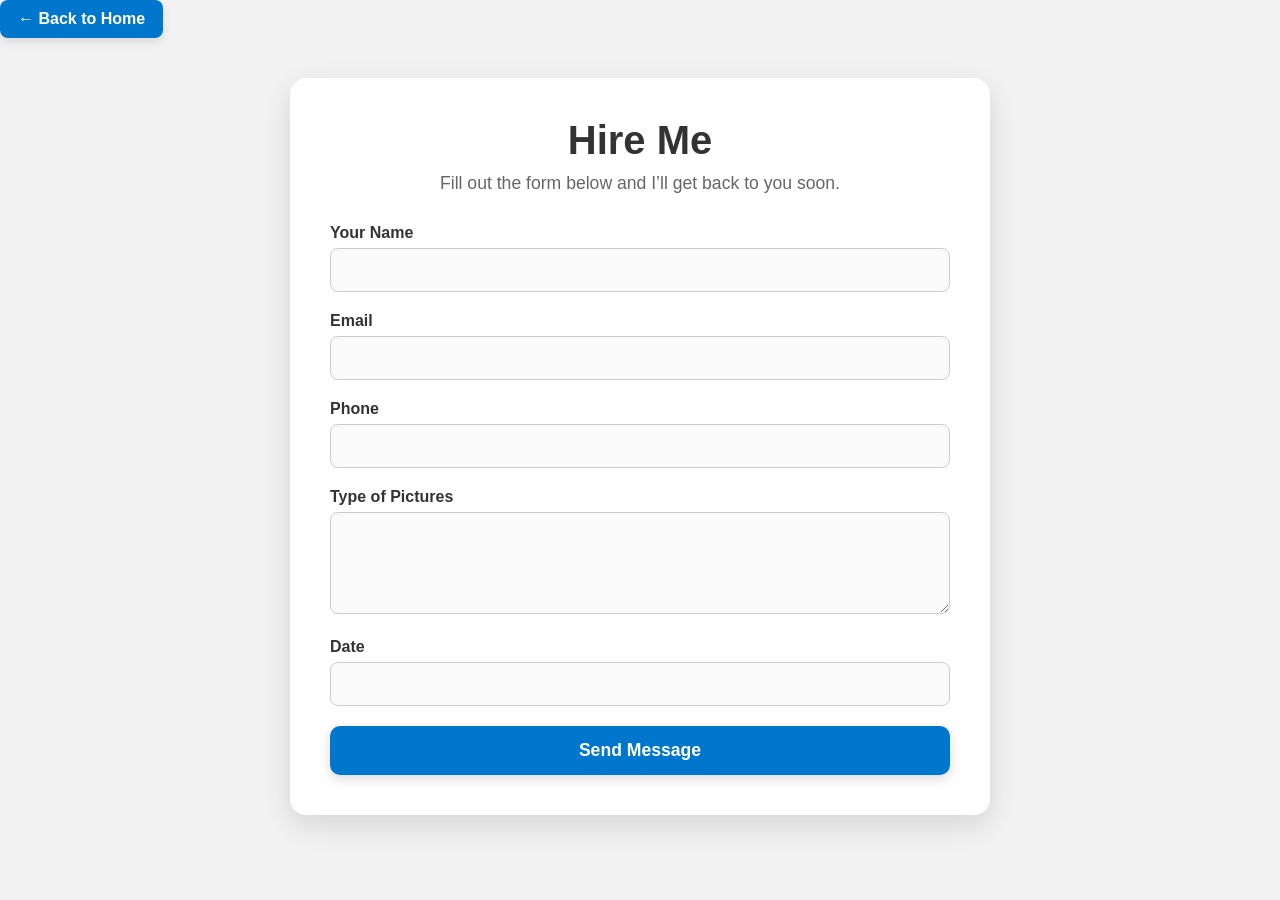
<file: contact.html>
<!DOCTYPE html>
<html lang="en">
<head>
  <meta charset="UTF-8">
  <title>Hire Me</title>
  <link rel="stylesheet" href="style.css">
</head>

<body>
  <a href="index.html" class="button back-btn">← Back to Home</a>

  <section class="contact-wrapper">
    <div class="contact-card">
      <h1>Hire Me</h1>
      <p class="contact-subtitle">Fill out the form below and I’ll get back to you soon.</p>

      <form action="https://formspree.io/f/mnjrdzea" method="POST" class="contact-form">

        <!-- Recommended hidden fields -->
        <input type="hidden" name="_captcha" value="false">
        <input type="hidden" name="_subject" value="New Photography Inquiry">
        <input type="hidden" name="_template" value="table">
        <input type="hidden" name="_redirect" value="thankyou.html">

        <div class="form-group">
         <label>Your Name</label>
         <input type="text" name="name" required>
       </div>
     
       <div class="form-group">
         <label>Email</label>
         <input type="email" name="email" required>
       </div>
     
       <div class="form-group">
         <label>Phone</label>
         <input type="text" name="phone" required>
       </div>
     
       <div class="form-group">
         <label>Type of Pictures</label>
         <textarea name="message" rows="4" required></textarea>
       </div>
     
       <div class="form-group">
         <label>Date</label>
         <input type="text" name="date" required>
       </div>
     
       <button type="submit" class="submit-btn">Send Message</button>
      </form>

    </div>
  </section>

</body>
</html>
</file>
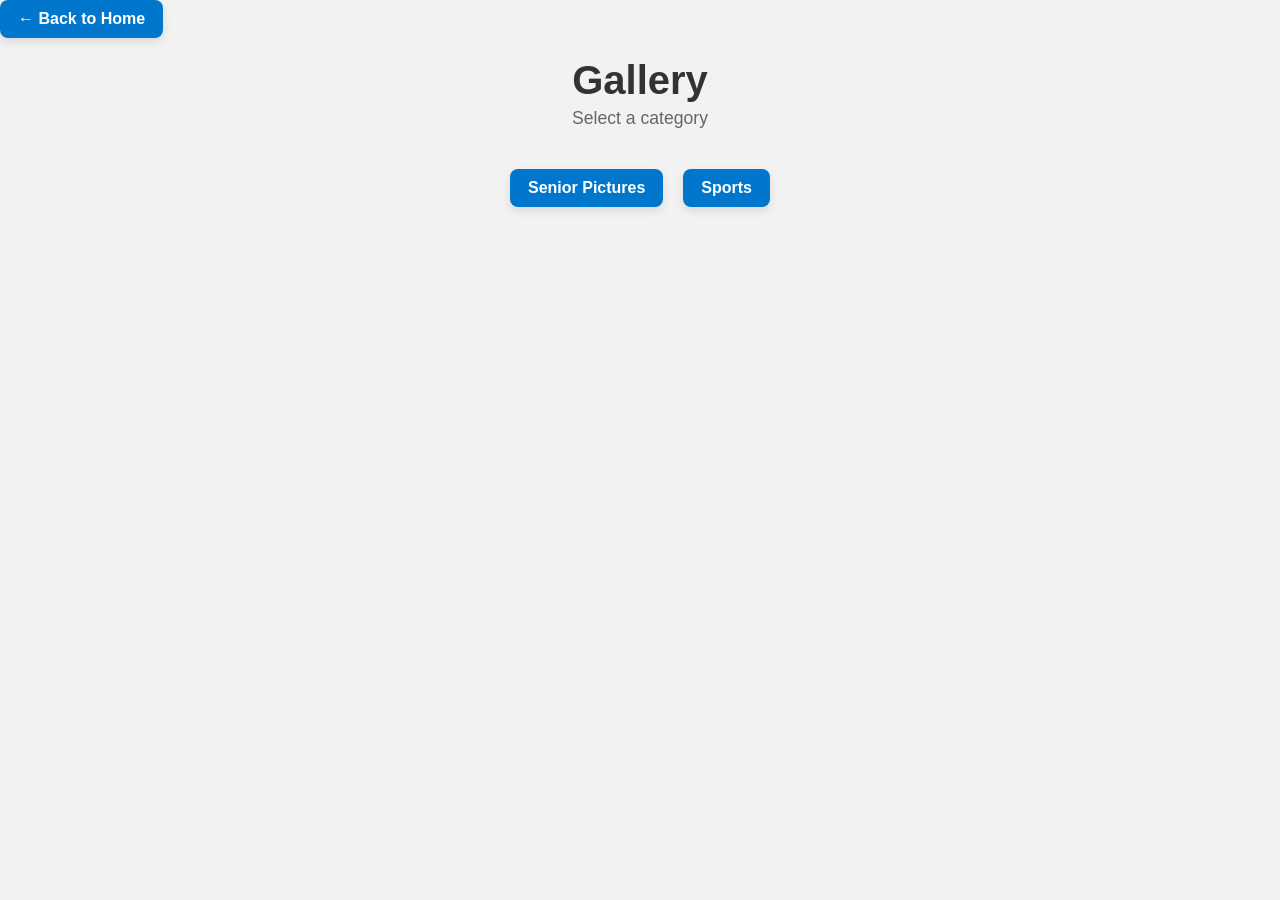
<file: gallery.html>
<!DOCTYPE html>
<html lang="en">
<head>
  <meta charset="UTF-8">
  <title>Gallery</title>
  <link rel="stylesheet" href="style.css">
</head>

<body>
  <a href="index.html" class="button back-btn">← Back to Home</a>
  
  <header class="page-header">
    <h1>Gallery</h1>
    <p>Select a category</p>
  </header>

  <section class="category-links">
    <a href="senior.html" class="button category-btn">Senior Pictures</a>
    <a href="softball.html" class="button category-btn">Sports</a>
  </section>
</body>
</html>
</file>
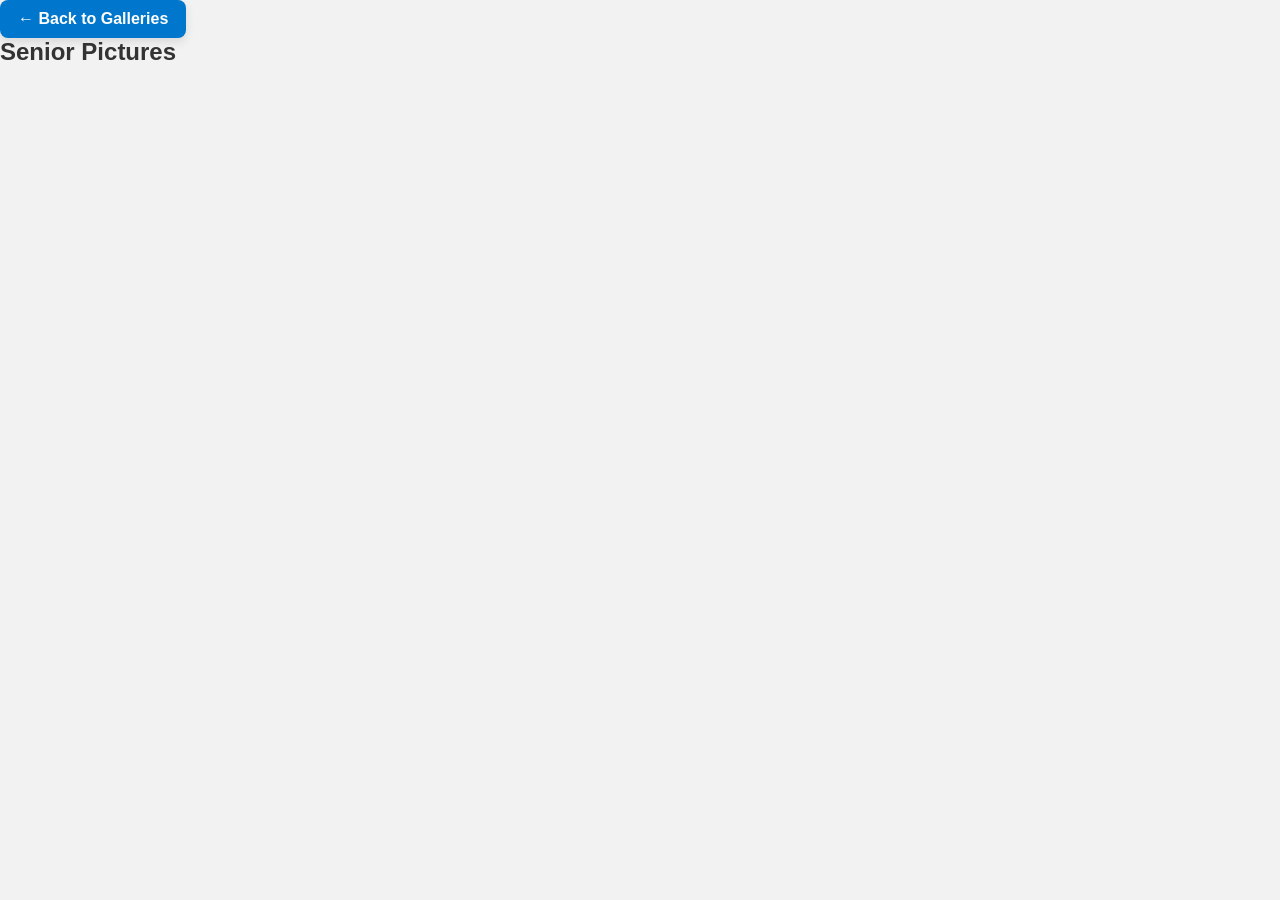
<file: senior.html>
<!DOCTYPE html>
<html lang="en">
<head>
  <meta charset="UTF-8">
  <title>Senior Pictures</title>
  <link rel="stylesheet" href="style.css">
</head>
<body>
  <a href="gallery.html" class="button back-btn">← Back to Galleries</a>

  <section class="gallery-wrapper">
    <h1>Senior Pictures</h1>
    <div id="senior-gallery" class="gallery-grid"></div>
  </section>

  <script>
    // Try multiple ways
    const urls = [
      'https://res.cloudinary.com/dnskk9pag/image/resources?prefix=senior_gallery&max_results=200',
      'https://res.cloudinary.com/dnskk9pag/image/resources?prefix=home/senior_gallery&max_results=200',
      'https://res.cloudinary.com/dnskk9pag/image/resources?tags=senior&max_results=200'
    ];

    let loaded = false;

    urls.forEach((url, index) => {
      fetch(url)
        .then(res => res.json())
        .then(data => {
          if (loaded || !data.resources || data.resources.length === 0) return;
          
          loaded = true;
          const container = document.getElementById("senior-gallery");
          container.innerHTML = '';

          data.resources.forEach(img => {
            const image = document.createElement("img");
            image.src = img.secure_url;
            image.className = "gallery-photo";
            container.appendChild(image);
          });
        })
        .catch(() => {});
    });
  </script>
</body>
</html>
</file>
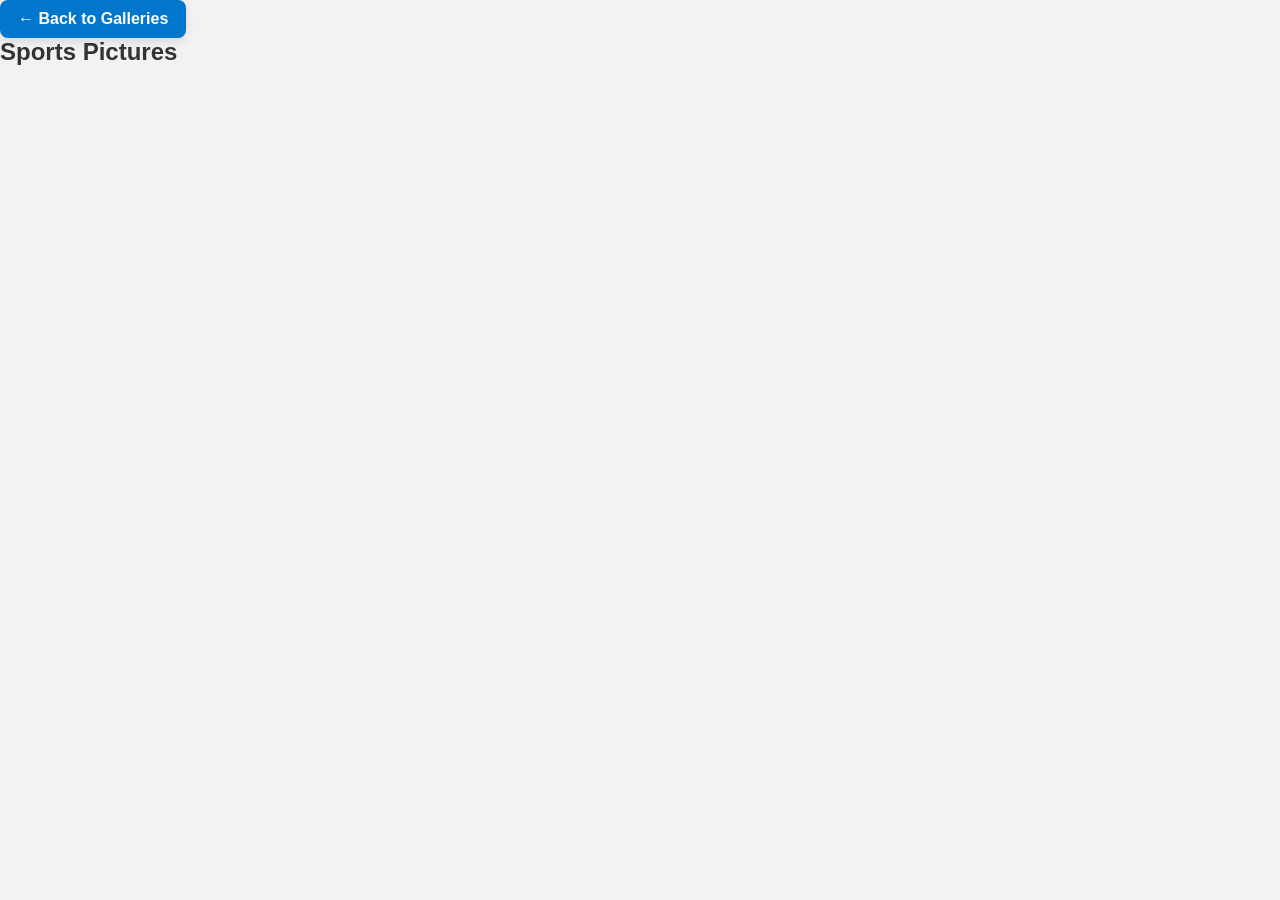
<file: softball.html>
<!DOCTYPE html>
<html lang="en">
<head>
  <meta charset="UTF-8">
  <title>Sports Pictures</title>
  <link rel="stylesheet" href="style.css">
</head>
<body>
  <a href="gallery.html" class="button back-btn">← Back to Galleries</a>

  <section class="gallery-wrapper">
    <h1>Sports Pictures</h1>
    <div id="softball-gallery" class="gallery-grid"></div>
  </section>

  <script>
    // Try multiple ways to load images
    const urls = [
      'https://res.cloudinary.com/dnskk9pag/image/resources?prefix=softball_gallery&max_results=200',
      'https://res.cloudinary.com/dnskk9pag/image/resources?prefix=home/softball_gallery&max_results=200',
      'https://res.cloudinary.com/dnskk9pag/image/resources?tags=softball&max_results=200'
    ];

    let loaded = false;

    urls.forEach((url) => {
      fetch(url)
        .then(res => res.json())
        .then(data => {
          if (loaded || !data.resources || data.resources.length === 0) return;
          
          loaded = true;
          const container = document.getElementById("softball-gallery");
          container.innerHTML = '';

          data.resources.forEach(img => {
            const image = document.createElement("img");
            image.src = img.secure_url;
            image.alt = "Sports Picture";
            image.className = "gallery-photo";
            container.appendChild(image);
          });
        })
        .catch(() => {});
    });
  </script>
</body>
</html>
</file>
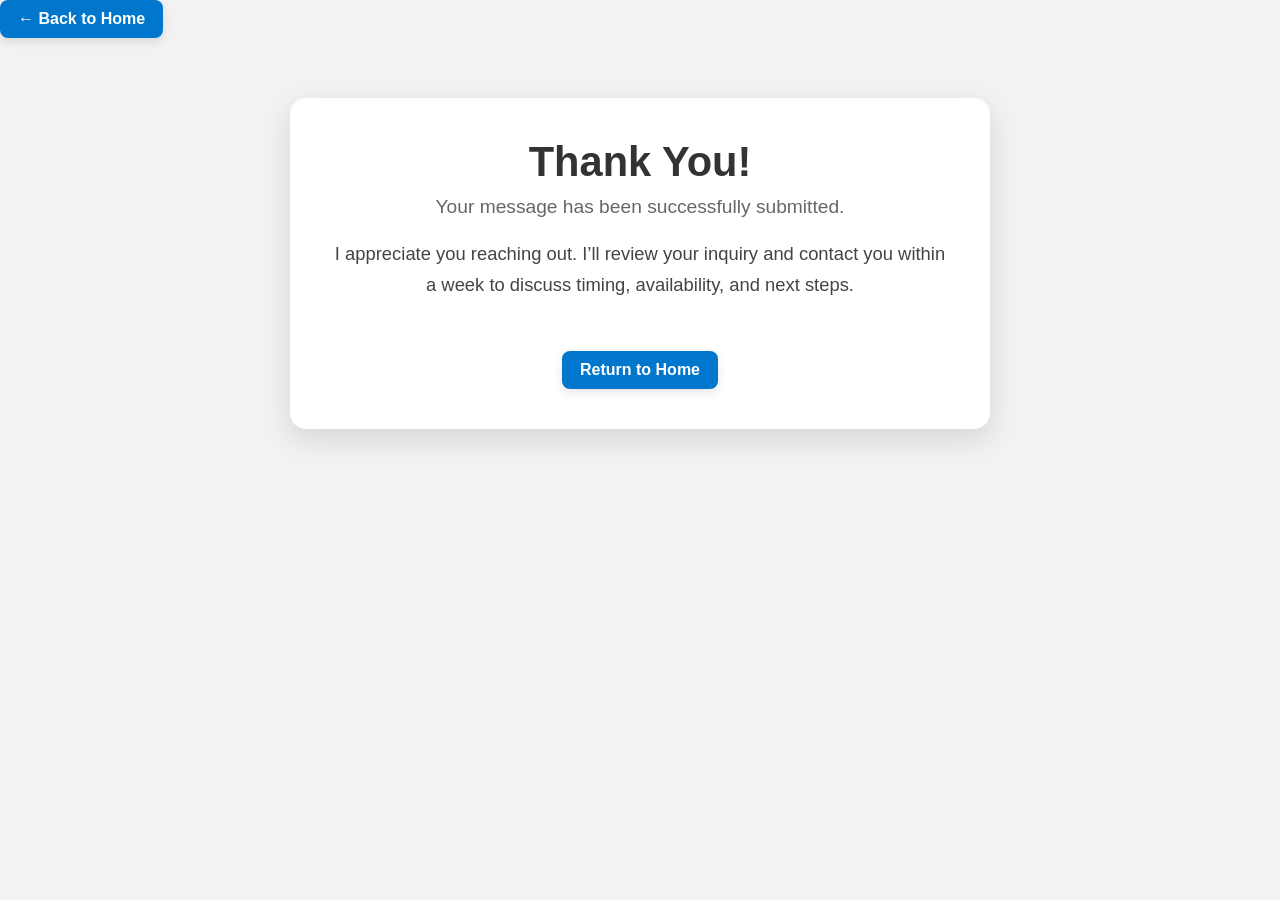
<file: thankyou.html>
<!DOCTYPE html>
<html lang="en">
<head>
  <meta charset="UTF-8">
  <title>Thank You</title>
  <link rel="stylesheet" href="style.css">
</head>

<body>

  <a href="index.html" class="button back-btn">← Back to Home</a>

  <section class="thankyou-wrapper">
    <div class="thankyou-card">
      <h1>Thank You!</h1>
      <p class="thankyou-subtitle">
        Your message has been successfully submitted.
      </p>

      <p class="thankyou-message">
        I appreciate you reaching out. I’ll review your inquiry and contact you within a week to discuss timing, availability, and next steps.
      </p>

      <a href="index.html" class="button" style="margin-top: 20px;">Return to Home</a>
    </div>
  </section>

</body>
</html>
</file>
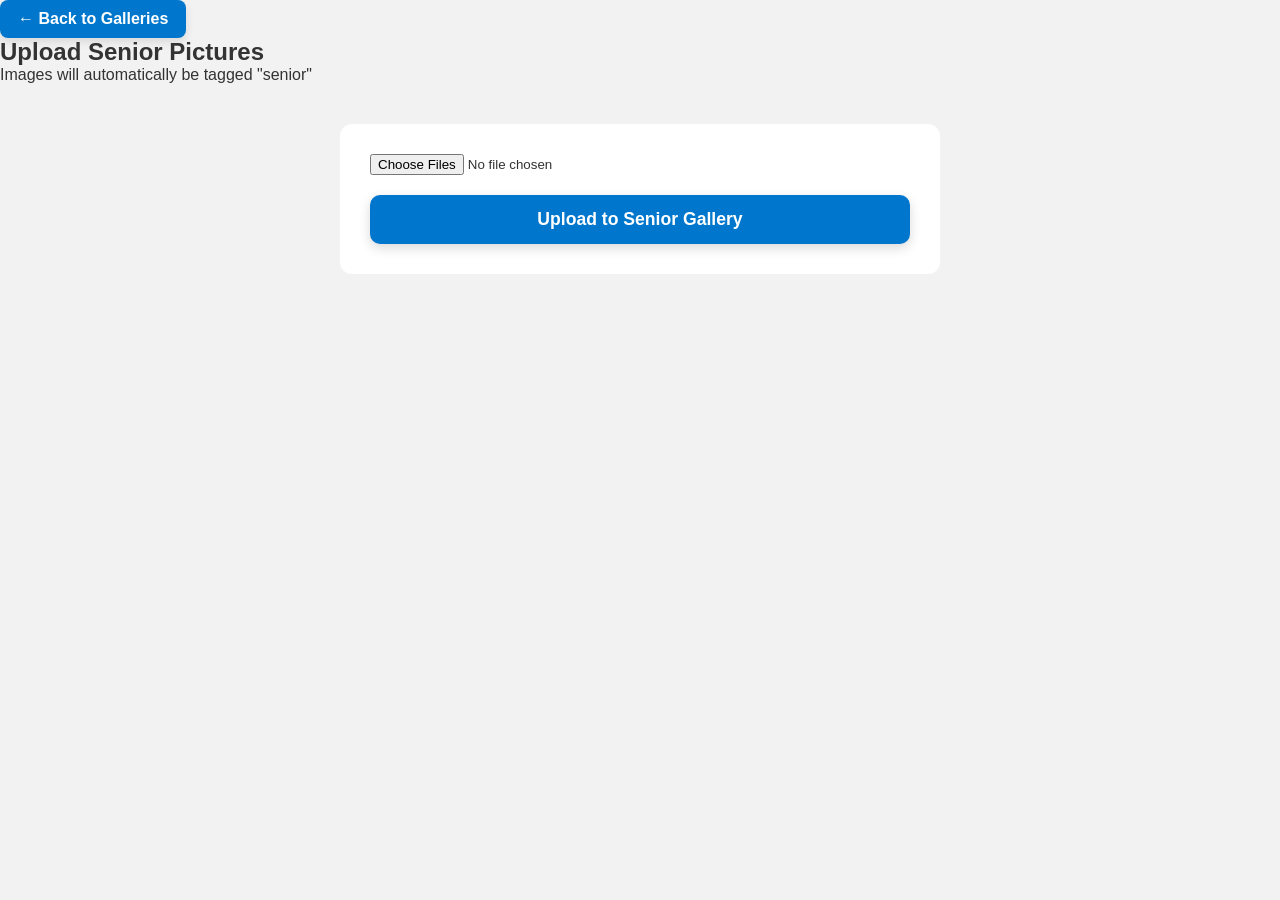
<file: upload_senior.html>
<!DOCTYPE html>
<html lang="en">
<head>
  <meta charset="UTF-8">
  <title>Upload Senior Pictures</title>
  <link rel="stylesheet" href="style.css">
</head>
<body>
  <a href="gallery.html" class="button back-btn">← Back to Galleries</a>

  <section class="gallery-wrapper">
    <h1>Upload Senior Pictures</h1>
    <p>Images will automatically be tagged "senior"</p>

    <div style="max-width: 600px; margin: 40px auto; padding: 30px; background: white; border-radius: 12px;">
      <input type="file" id="fileInput" multiple accept="image/*" style="margin-bottom: 20px;">
      <button onclick="uploadImages()" class="submit-btn" style="width: 100%;">Upload to Senior Gallery</button>
    </div>
  </section>

  <script src="https://upload-widget.cloudinary.com/global/all.js"></script>
  <script>
    function uploadImages() {
      const files = document.getElementById('fileInput').files;
      if (files.length === 0) {
        alert("Please select images first");
        return;
      }

      files.forEach(file => {
        const formData = new FormData();
        formData.append('file', file);
        formData.append('upload_preset', 'YOUR_UPLOAD_PRESET'); // Replace if you have one
        formData.append('tags', 'senior');

        fetch('https://api.cloudinary.com/v1_1/dnskk9pag/image/upload', {
          method: 'POST',
          body: formData
        })
        .then(() => console.log('Uploaded'))
        .catch(err => console.error(err));
      });

      alert("Images uploaded! They should appear in Senior Pictures shortly.");
    }
  </script>
</body>
</html>
</file>
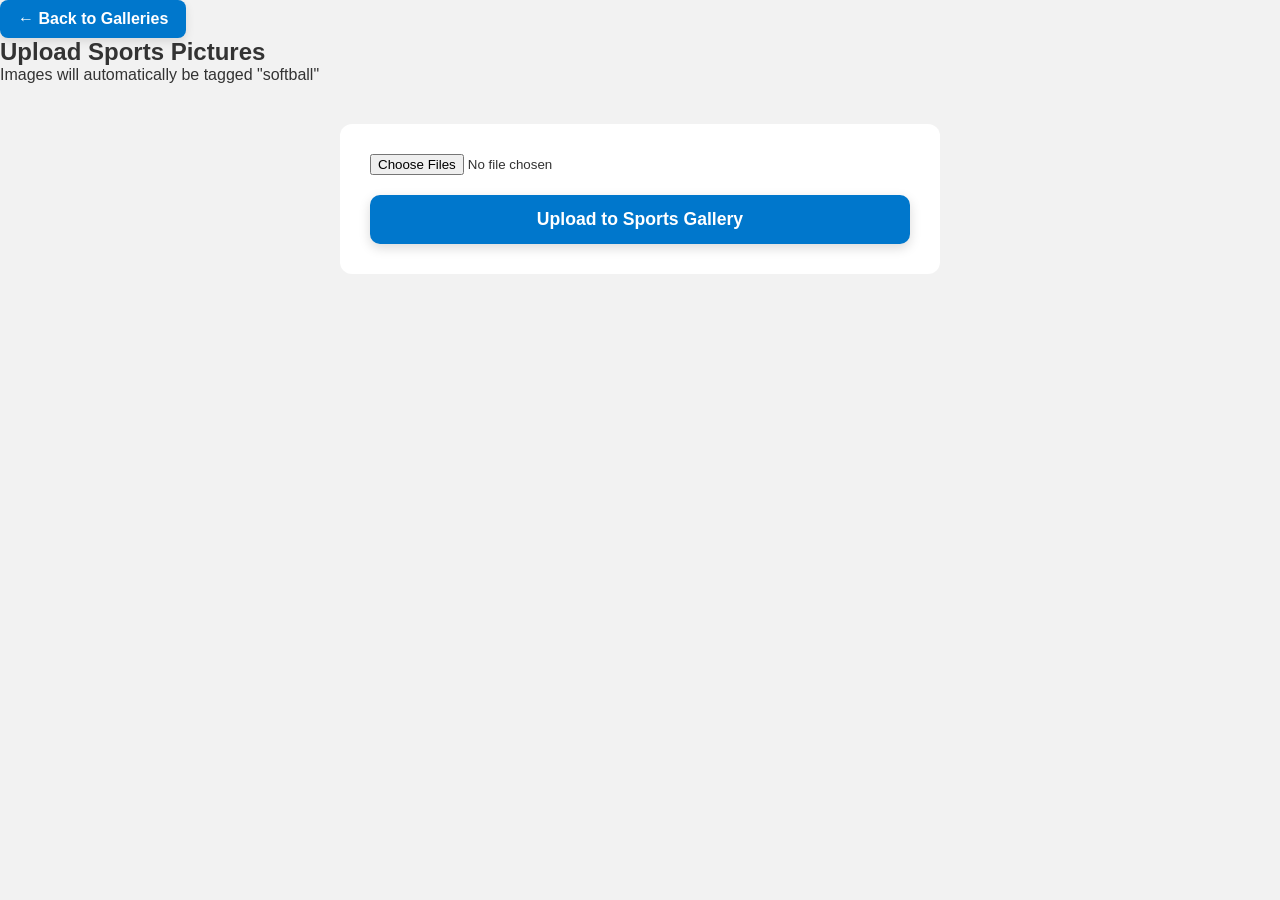
<file: upload_softball.html>
<!DOCTYPE html>
<html lang="en">
<head>
  <meta charset="UTF-8">
  <title>Upload Sports Pictures</title>
  <link rel="stylesheet" href="style.css">
</head>
<body>
  <a href="gallery.html" class="button back-btn">← Back to Galleries</a>

  <section class="gallery-wrapper">
    <h1>Upload Sports Pictures</h1>
    <p>Images will automatically be tagged "softball"</p>

    <div style="max-width: 600px; margin: 40px auto; padding: 30px; background: white; border-radius: 12px;">
      <input type="file" id="fileInput" multiple accept="image/*" style="margin-bottom: 20px;">
      <button onclick="uploadImages()" class="submit-btn" style="width: 100%;">Upload to Sports Gallery</button>
    </div>
  </section>

  <script>
    function uploadImages() {
      const files = document.getElementById('fileInput').files;
      if (files.length === 0) {
        alert("Please select images first");
        return;
      }

      files.forEach(file => {
        const formData = new FormData();
        formData.append('file', file);
        formData.append('upload_preset', 'YOUR_UPLOAD_PRESET'); 
        formData.append('tags', 'softball');

        fetch('https://api.cloudinary.com/v1_1/dnskk9pag/image/upload', {
          method: 'POST',
          body: formData
        })
        .then(() => console.log('Uploaded'))
        .catch(err => console.error(err));
      });

      alert("Images uploaded! They should appear in Sports Pictures shortly.");
    }
  </script>
</body>
</html>
</file>
<file: style.css>
/* RESET */
* {
  margin: 0;
  padding: 0;
  box-sizing: border-box;
}

/* GLOBAL */
body {
  font-family: "Segoe UI", Arial, sans-serif;
  background: #f2f2f2 url('https://www.transparenttextures.com/patterns/asfalt-light.png');
  color: #333;
}

/* NAVIGATION */
.navbar {
  display: flex;
  justify-content: space-between;
  align-items: center;
  padding: 20px 40px;
  background: white;
  box-shadow: 0 2px 10px rgba(0,0,0,0.05);
}

.logo {
  font-size: 1.6rem;
  font-weight: bold;
  letter-spacing: 1px;
}

nav a {
  margin-left: 25px;
  text-decoration: none;
  color: #333;
  font-weight: 500;
  transition: 0.2s;
}

nav a:hover {
  color: #0077cc;
}

/* HERO COLLAGE */
.hero {
  height: 90vh;
  display: grid;
  grid-template-columns: repeat(4, 1fr);
  grid-template-rows: repeat(2, 1fr);
  gap: 0;
  position: relative;
  overflow: hidden;
}

.hero div {
  background-size: cover;
  background-position: center;
}

/* Replace these with Cloudinary URLs */
.hero .img1 { background-image: url('CLOUDINARY_URL_HERE'); }
.hero .img2 { background-image: url('CLOUDINARY_URL_HERE'); }
.hero .img3 { background-image: url('CLOUDINARY_URL_HERE'); }
.hero .img4 { background-image: url('CLOUDINARY_URL_HERE'); }
.hero .img5 { background-image: url('CLOUDINARY_URL_HERE'); }
.hero .img6 { background-image: url('CLOUDINARY_URL_HERE'); }
.hero .img7 { background-image: url('CLOUDINARY_URL_HERE'); }
.hero .img8 { background-image: url('CLOUDINARY_URL_HERE'); }

.hero::before {
  content: "";
  position: absolute;
  top: 0;
  left: 0;
  width: 100%;
  height: 100%;
  background: rgba(0,0,0,0.45);
  z-index: 1;
}

.hero-content {
  position: absolute;
  z-index: 2;
  top: 50%;
  left: 50%;
  transform: translate(-50%, -50%);
  text-align: center;
}

.hero-content h2 {
  font-size: 3rem;
  color: white;
  text-shadow: 0 3px 10px rgba(0,0,0,0.4);
}

.hero-content p {
  font-size: 1.3rem;
  margin-top: 10px;
  color: #f0f0f0;
  text-shadow: 0 2px 8px rgba(0,0,0,0.4);
}

/* BUTTONS */
.button {
  display: inline-block;
  padding: 10px 18px;
  background: #0077cc;
  color: white;
  border-radius: 8px;
  font-weight: 600;
  text-decoration: none;
  transition: 0.25s;
  box-shadow: 0 4px 10px rgba(0,0,0,0.1);
}

.button:hover {
  background: #005fa3;
  transform: translateY(-2px);
  box-shadow: 0 6px 14px rgba(0,0,0,0.18);
}

.category-links {
  display: flex;
  justify-content: center;
  gap: 20px;
  margin-top: 40px;
}

/* PAGE HEADERS */
.page-header {
  text-align: center;
  margin-top: 20px;
}

.page-header h1 {
  font-size: 2.5rem;
  margin-bottom: 5px;
}

.page-header p {
  color: #666;
  font-size: 1.1rem;
}

/* GALLERY */
.gallery {
  width: 90%;
  max-width: 1200px;
  margin: 30px auto;
  display: grid;
  grid-template-columns: repeat(auto-fill, minmax(280px, 1fr));
  gap: 20px;
}

.gallery img {
  width: 100%;
  border-radius: 10px;
  box-shadow: 0 6px 18px rgba(0,0,0,0.15);
  transition: transform 0.3s, box-shadow 0.3s;
}

.gallery img:hover {
  transform: scale(1.04);
  box-shadow: 0 10px 25px rgba(0,0,0,0.25);
}


.about-container, .contact-container {
  width: 90%;
  max-width: 1000px;
  margin: 40px auto;
  background: white;
  padding: 30px;
  border-radius: 12px;
  box-shadow: 0 6px 20px rgba(0,0,0,0.1);
  display: flex;
  gap: 30px;
}

.about-photo {
  width: 300px;
  border-radius: 12px;
  box-shadow: 0 4px 12px rgba(0,0,0,0.15);
}

.contact-form {
  display: flex;
  flex-direction: column;
  gap: 15px;
}

.contact-form input,
.contact-form textarea {
  padding: 12px;
  border-radius: 8px;
  border: 1px solid #ccc;
  font-size: 1rem;
}




/* ABOUT PAGE */
.about-wrapper {
  width: 100%;
  display: flex;
  justify-content: center;
  padding: 40px 20px;
}

.about-card {
  background: white;
  width: 90%;
  max-width: 1100px;
  padding: 40px;
  border-radius: 16px;
  box-shadow: 0 10px 30px rgba(0,0,0,0.12);
  display: flex;
  gap: 40px;
  align-items: flex-start;
}

.about-photo {
  width: 350px;
  height: auto;
  border-radius: 14px;
  object-fit: cover;
  box-shadow: 0 6px 20px rgba(0,0,0,0.18);
}

.about-content {
  flex: 1;
}

.about-content h1 {
  font-size: 2.8rem;
  margin-bottom: 10px;
}

.underline {
  width: 80px;
  height: 5px;
  background: #0077cc;
  border-radius: 3px;
  margin-bottom: 25px;
}

.about-content p {
  font-size: 1.15rem;
  line-height: 1.7;
  margin-bottom: 18px;
  color: #444;
}

/* Mobile Responsive */
@media (max-width: 800px) {
  .about-card {
    flex-direction: column;
    text-align: center;
  }

  .about-photo {
    width: 100%;
    max-width: 350px;
    margin: 0 auto;
  }

  .underline {
    margin-left: auto;
    margin-right: auto;
  }
}


/* CONTACT PAGE */
.contact-wrapper {
  width: 100%;
  display: flex;
  justify-content: center;
  padding: 40px 20px;
}

.contact-card {
  background: white;
  width: 90%;
  max-width: 700px;
  padding: 40px;
  border-radius: 16px;
  box-shadow: 0 10px 30px rgba(0,0,0,0.12);
}

.contact-card h1 {
  font-size: 2.5rem;
  margin-bottom: 10px;
  text-align: center;
}

.contact-subtitle {
  text-align: center;
  color: #666;
  margin-bottom: 30px;
  font-size: 1.1rem;
}

.contact-form {
  display: flex;
  flex-direction: column;
  gap: 20px;
}

.form-group label {
  font-weight: 600;
  margin-bottom: 6px;
  display: block;
}

.form-group input,
.form-group textarea {
  width: 100%;
  padding: 12px;
  border-radius: 8px;
  border: 1px solid #ccc;
  font-size: 1rem;
  background: #fafafa;
  transition: border 0.2s;
}

.form-group input:focus,
.form-group textarea:focus {
  border-color: #0077cc;
  outline: none;
}

.submit-btn {
  padding: 14px;
  background: #0077cc;
  color: white;
  border: none;
  border-radius: 10px;
  font-size: 1.1rem;
  font-weight: 600;
  cursor: pointer;
  transition: 0.25s;
  box-shadow: 0 4px 12px rgba(0,0,0,0.15);
}

.submit-btn:hover {
  background: #005fa3;
  transform: translateY(-2px);
  box-shadow: 0 6px 18px rgba(0,0,0,0.22);
}

/* Mobile */
@media (max-width: 600px) {
  .contact-card {
    padding: 30px;
  }
}



/* THANK YOU PAGE */
.thankyou-wrapper {
  width: 100%;
  display: flex;
  justify-content: center;
  padding: 60px 20px;
}

.thankyou-card {
  background: white;
  width: 90%;
  max-width: 700px;
  padding: 40px;
  border-radius: 16px;
  box-shadow: 0 10px 30px rgba(0,0,0,0.12);
  text-align: center;
}

.thankyou-card h1 {
  font-size: 2.6rem;
  margin-bottom: 10px;
}

.thankyou-subtitle {
  color: #666;
  font-size: 1.2rem;
  margin-bottom: 20px;
}

.thankyou-message {
  font-size: 1.15rem;
  line-height: 1.7;
  color: #444;
  margin-bottom: 30px;
}


.gallery-grid {
  display: grid;
  grid-template-columns: repeat(auto-fill, minmax(250px, 1fr));
  gap: 20px;
  padding: 20px;
}

.gallery-photo {
  width: 100%;
  height: auto;
  border-radius: 10px;
  object-fit: cover;
}
</file>
